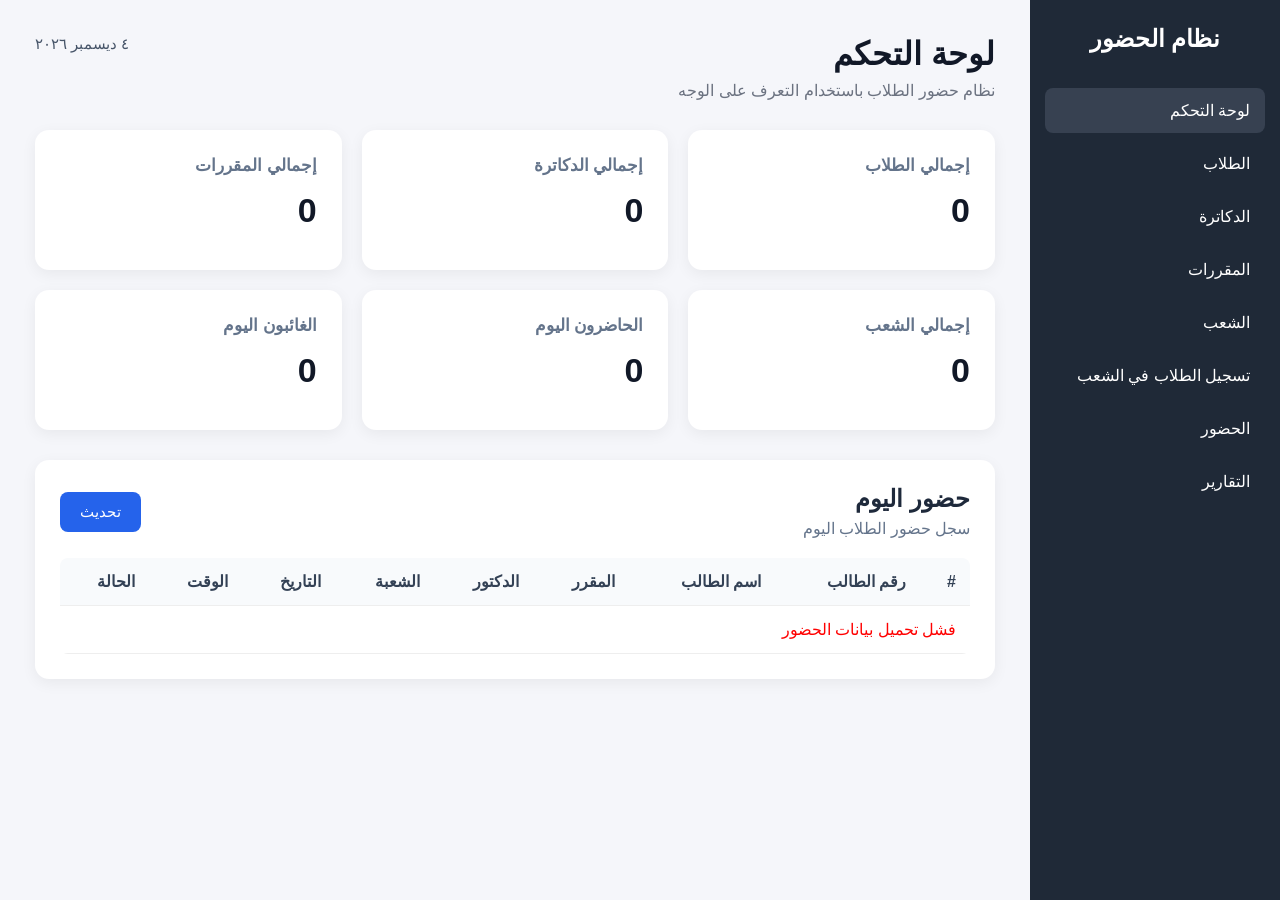
<file: frontend/index.html>
<!DOCTYPE html>
<html lang="ar" dir="rtl">

<head>

    <meta charset="UTF-8">

    <meta
        name="viewport"
        content="width=device-width, initial-scale=1.0"
    >

    <title>
        نظام حضور الطلاب
    </title>

    <link
        rel="stylesheet"
        href="style.css"
    >

</head>


<body>


    <!-- =====================================
         القائمة الجانبية
         ===================================== -->

    <aside class="sidebar">

        <h2>
            نظام الحضور
        </h2>


        <nav>

            <!-- لوحة التحكم -->

            <a
                href="index.html"
                class="nav-item active"
            >
                لوحة التحكم
            </a>


            <!-- الطلاب -->

            <a
                href="students.html"
                class="nav-item"
            >
                الطلاب
            </a>


            <!-- الدكاترة -->

            <a
                href="teachers.html"
                class="nav-item"
            >
                الدكاترة
            </a>


            <!-- المقررات -->

            <a
                href="courses.html"
                class="nav-item"
            >
                المقررات
            </a>


            <!-- الشعب -->

            <a
                href="course_sections.html"
                class="nav-item"
            >
                الشعب
            </a>


            <!-- تسجيل الطلاب في الشعب -->

            <a
                href="enrollments.html"
                class="nav-item"
            >
                تسجيل الطلاب في الشعب
            </a>


            <!-- الحضور -->

            <a
                href="attendance.html"
                class="nav-item"
            >
                الحضور
            </a>


            <!-- التقارير -->

            <a
                href="reports.html"
                class="nav-item"
            >
                التقارير
            </a>

        </nav>

    </aside>



    <!-- =====================================
         المحتوى الرئيسي
         ===================================== -->

    <main class="main-content">


        <!-- رأس الصفحة -->

        <header>

            <div>

                <h1>
                    لوحة التحكم
                </h1>

                <p>
                    نظام حضور الطلاب باستخدام التعرف على الوجه
                </p>

            </div>


            <div id="currentDate">
                --
            </div>

        </header>



        <!-- =====================================
             الإحصائيات
             ===================================== -->

        <section class="statistics">


            <!-- إجمالي الطلاب -->

            <div class="stat-card">

                <h3>
                    إجمالي الطلاب
                </h3>

                <strong id="totalStudents">
                    0
                </strong>

            </div>


            <!-- إجمالي الدكاترة -->

            <div class="stat-card">

                <h3>
                    إجمالي الدكاترة
                </h3>

                <strong id="totalTeachers">
                    0
                </strong>

            </div>


            <!-- إجمالي المقررات -->

            <div class="stat-card">

                <h3>
                    إجمالي المقررات
                </h3>

                <strong id="totalCourses">
                    0
                </strong>

            </div>


            <!-- إجمالي الشعب -->

            <div class="stat-card">

                <h3>
                    إجمالي الشعب
                </h3>

                <strong id="totalSections">
                    0
                </strong>

            </div>


            <!-- الحاضرون -->

            <div class="stat-card">

                <h3>
                    الحاضرون اليوم
                </h3>

                <strong id="presentToday">
                    0
                </strong>

            </div>


            <!-- الغائبون -->

            <div class="stat-card">

                <h3>
                    الغائبون اليوم
                </h3>

                <strong id="absentToday">
                    0
                </strong>

            </div>


        </section>



        <!-- =====================================
             حضور اليوم
             ===================================== -->

        <section class="content-card">


            <div class="card-header">

                <div>

                    <h2>
                        حضور اليوم
                    </h2>

                    <p>
                        سجل حضور الطلاب اليوم
                    </p>

                </div>


                <button
                    onclick="loadAttendance()"
                    class="refresh-button"
                >
                    تحديث
                </button>

            </div>



            <!-- جدول الحضور -->

            <div class="table-container">

                <table>

                    <thead>

                        <tr>

                            <th>
                                #
                            </th>

                            <th>
                                رقم الطالب
                            </th>

                            <th>
                                اسم الطالب
                            </th>

                            <th>
                                المقرر
                            </th>

                            <th>
                                الدكتور
                            </th>

                            <th>
                                الشعبة
                            </th>

                            <th>
                                التاريخ
                            </th>

                            <th>
                                الوقت
                            </th>

                            <th>
                                الحالة
                            </th>

                        </tr>

                    </thead>


                    <tbody id="attendanceTable">

                        <tr>

                            <td colspan="9">
                                جاري تحميل البيانات...
                            </td>

                        </tr>

                    </tbody>

                </table>

            </div>


        </section>


    </main>



    <!-- JavaScript -->

    <script src="app.js"></script>


</body>

</html>
</file>
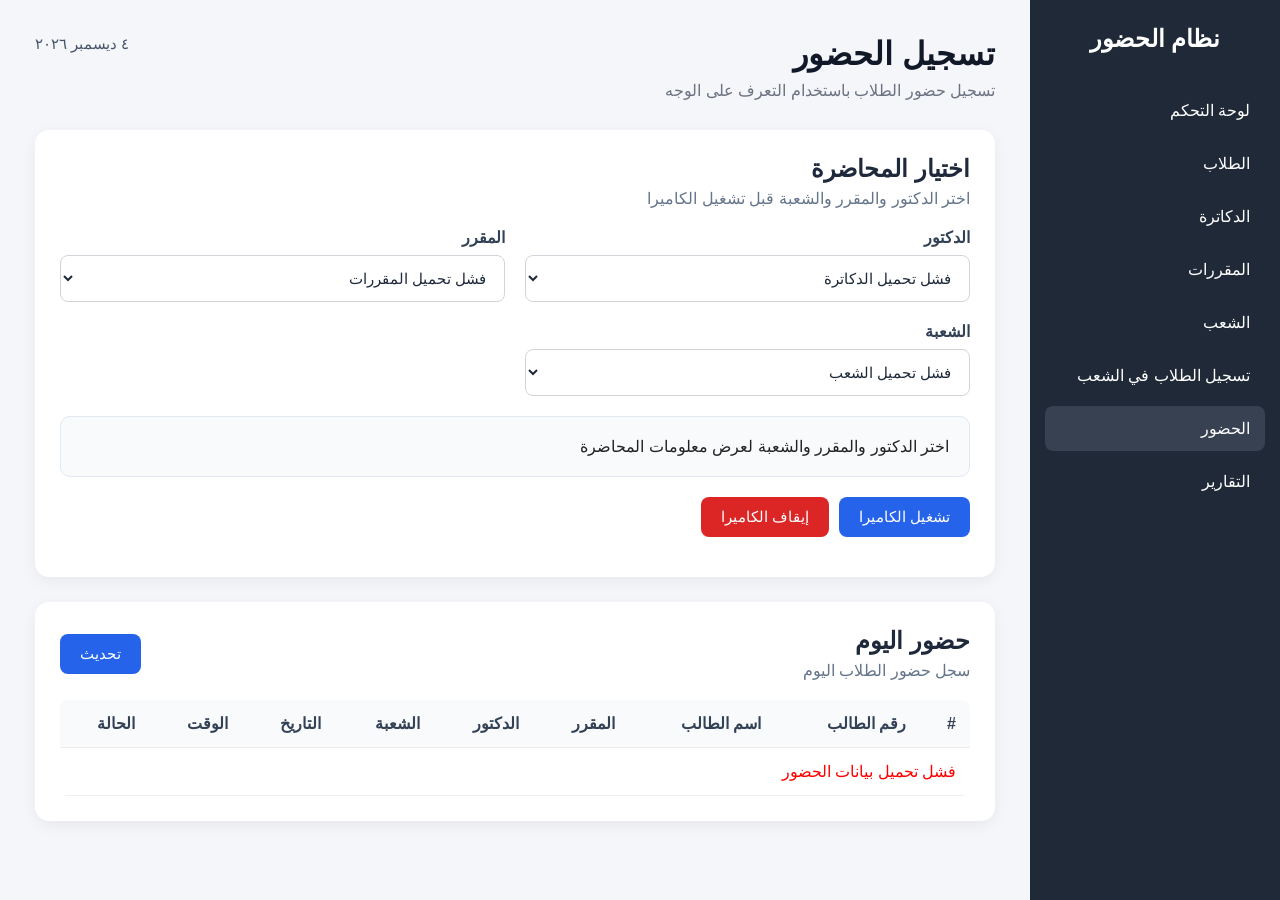
<file: frontend/attendance.html>
<!DOCTYPE html>
<html lang="ar" dir="rtl">

<head>

    <meta charset="UTF-8">

    <meta
        name="viewport"
        content="width=device-width, initial-scale=1.0"
    >

    <title>
        تسجيل الحضور
    </title>

    <link
        rel="stylesheet"
        href="style.css"
    >

</head>


<body>


    <!-- =========================================
         Sidebar
         ========================================= -->

    <!-- =========================================
         Sidebar
         ========================================= -->
    <aside class="sidebar">

        <h2>
            نظام الحضور
        </h2>

        <nav>

    <a href="index.html" class="nav-item">
        لوحة التحكم
    </a>

    <a href="students.html" class="nav-item">
        الطلاب
    </a>

    <a href="teachers.html" class="nav-item">
        الدكاترة
    </a>

    <a href="courses.html" class="nav-item">
        المقررات
    </a>

    <a href="course_sections.html" class="nav-item">
        الشعب
    </a>

    <a href="enrollments.html" class="nav-item">
        تسجيل الطلاب في الشعب
    </a>

    <a href="attendance.html" class="nav-item active">
        الحضور
    </a>

    <a href="reports.html" class="nav-item">
        التقارير
    </a>

</nav>

    </aside>



    <!-- =========================================
         Main Content
         ========================================= -->

    <main class="main-content">


        <!-- =====================================
             Header
             ===================================== -->

        <header>

            <div>

                <h1>
                    تسجيل الحضور
                </h1>

                <p>
                    تسجيل حضور الطلاب باستخدام التعرف على الوجه
                </p>

            </div>


            <div id="currentDate">
                --
            </div>

        </header>



        <!-- =====================================
             اختيار المحاضرة
             ===================================== -->

        <section class="content-card">


            <div class="card-header">

                <div>

                    <h2>
                        اختيار المحاضرة
                    </h2>

                    <p>
                        اختر الدكتور والمقرر والشعبة قبل تشغيل الكاميرا
                    </p>

                </div>

            </div>



            <!-- =================================
                 الاختيارات
                 ================================= -->

            <div class="enrollment-form">


                <!-- الدكتور -->

                <div class="form-group">

                    <label for="teacherSelect">
                        الدكتور
                    </label>


                    <select
                        id="teacherSelect"
                    >

                        <option value="">
                            اختر الدكتور
                        </option>

                    </select>

                </div>



                <!-- المقرر -->

                <div class="form-group">

                    <label for="courseSelect">
                        المقرر
                    </label>


                    <select
                        id="courseSelect"
                    >

                        <option value="">
                            اختر المقرر
                        </option>

                    </select>

                </div>



                <!-- الشعبة -->

                <div class="form-group">

                    <label for="sectionSelect">
                        الشعبة
                    </label>


                    <select
                        id="sectionSelect"
                    >

                        <option value="">
                            اختر الشعبة
                        </option>

                    </select>

                </div>


            </div>



            <!-- =================================
                 معلومات الشعبة
                 ================================= -->

            <div
                id="sectionInfo"
                class="section-info"
            >

                <div class="section-info-empty">

                    اختر الدكتور والمقرر والشعبة
                    لعرض معلومات المحاضرة

                </div>

            </div>



            <!-- =================================
                 أزرار الكاميرا
                 ================================= -->

            <div class="form-actions">


                <button
                    type="button"
                    id="startCameraBtn"
                    onclick="startCamera()"
                    class="primary-button"
                >
                    تشغيل الكاميرا
                </button>



                <button
                    type="button"
                    id="stopCameraBtn"
                    onclick="stopCamera()"
                    class="danger-button"
                >
                    إيقاف الكاميرا
                </button>


            </div>



            <!-- =================================
                 حالة الكاميرا
                 ================================= -->

            <div
                id="cameraStatus"
                class="message"
            ></div>


        </section>



        <!-- =====================================
             حضور اليوم
             ===================================== -->

        <section class="content-card">


            <div class="card-header">


                <div>

                    <h2>
                        حضور اليوم
                    </h2>

                    <p>
                        سجل حضور الطلاب اليوم
                    </p>

                </div>



                <button
                    type="button"
                    onclick="loadTodayAttendance()"
                    class="refresh-button"
                >
                    تحديث
                </button>


            </div>



            <!-- =================================
                 جدول الحضور
                 ================================= -->

            <div class="table-container">

                <table>


                    <thead>

                        <tr>

                            <th>
                                #
                            </th>


                            <th>
                                رقم الطالب
                            </th>


                            <th>
                                اسم الطالب
                            </th>


                            <th>
                                المقرر
                            </th>


                            <th>
                                الدكتور
                            </th>


                            <th>
                                الشعبة
                            </th>


                            <th>
                                التاريخ
                            </th>


                            <th>
                                الوقت
                            </th>


                            <th>
                                الحالة
                            </th>

                        </tr>

                    </thead>



                    <tbody id="attendanceTable">

                        <tr>

                            <td colspan="9">

                                جاري تحميل البيانات...

                            </td>

                        </tr>

                    </tbody>


                </table>

            </div>


        </section>


    </main>



    <!-- =========================================
         JavaScript
         ========================================= -->

    <script src="attendance.js"></script>


</body>

</html>
</file>
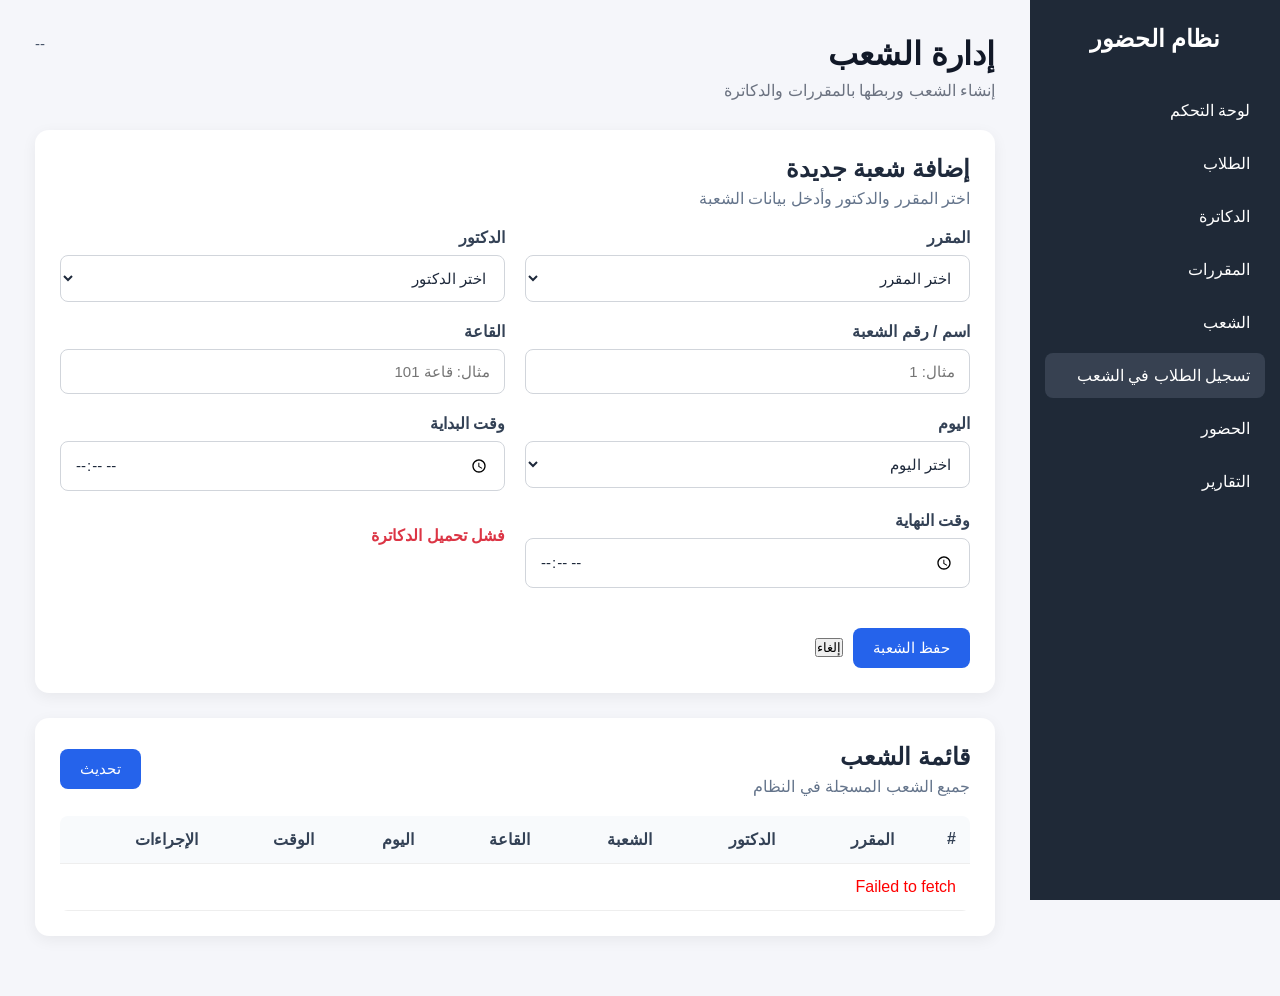
<file: frontend/course_sections.html>
<!DOCTYPE html>
<html lang="ar" dir="rtl">

<head>

    <meta charset="UTF-8">

    <meta
        name="viewport"
        content="width=device-width, initial-scale=1.0"
    >

    <title>إدارة الشعب</title>

    <link
        rel="stylesheet"
        href="style.css"
    >

</head>

<body>

    <aside class="sidebar">

        <h2>نظام الحضور</h2>

        <nav>

    <a href="index.html" class="nav-item">
        لوحة التحكم
    </a>

    <a href="students.html" class="nav-item">
        الطلاب
    </a>

    <a href="teachers.html" class="nav-item">
        الدكاترة
    </a>

    <a href="courses.html" class="nav-item">
        المقررات
    </a>

    <a href="course_sections.html" class="nav-item">
        الشعب
    </a>

    <a href="enrollments.html" class="nav-item active">
        تسجيل الطلاب في الشعب
    </a>

    <a href="attendance.html" class="nav-item">
        الحضور
    </a>

    <a href="reports.html" class="nav-item">
        التقارير
    </a>

</nav>
    </aside>


    <main class="main-content">

        <header>

            <div>

                <h1>
                    إدارة الشعب
                </h1>

                <p>
                    إنشاء الشعب وربطها بالمقررات والدكاترة
                </p>

            </div>

            <div id="currentDate">
                --
            </div>

        </header>


        <!-- نموذج الشعبة -->

        <section class="content-card">

            <div class="card-header">

                <div>

                    <h2 id="formTitle">
                        إضافة شعبة جديدة
                    </h2>

                    <p>
                        اختر المقرر والدكتور وأدخل بيانات الشعبة
                    </p>

                </div>

            </div>


            <form
                id="sectionForm"
                class="enrollment-form"
            >

                <input
                    type="hidden"
                    id="sectionId"
                >


                <div class="form-group">

                    <label for="courseId">
                        المقرر
                    </label>

                    <select
                        id="courseId"
                        required
                    >

                        <option value="">
                            اختر المقرر
                        </option>

                    </select>

                </div>


                <div class="form-group">

                    <label for="teacherId">
                        الدكتور
                    </label>

                    <select
                        id="teacherId"
                        required
                    >

                        <option value="">
                            اختر الدكتور
                        </option>

                    </select>

                </div>


                <div class="form-group">

                    <label for="sectionName">
                        اسم / رقم الشعبة
                    </label>

                    <input
                        type="text"
                        id="sectionName"
                        placeholder="مثال: 1"
                        required
                    >

                </div>


                <div class="form-group">

                    <label for="room">
                        القاعة
                    </label>

                    <input
                        type="text"
                        id="room"
                        placeholder="مثال: قاعة 101"
                    >

                </div>


                <div class="form-group">

                    <label for="day">
                        اليوم
                    </label>

                    <select id="day">

                        <option value="">
                            اختر اليوم
                        </option>

                        <option value="الأحد">
                            الأحد
                        </option>

                        <option value="الإثنين">
                            الإثنين
                        </option>

                        <option value="الثلاثاء">
                            الثلاثاء
                        </option>

                        <option value="الأربعاء">
                            الأربعاء
                        </option>

                        <option value="الخميس">
                            الخميس
                        </option>

                        <option value="السبت">
                            السبت
                        </option>

                    </select>

                </div>


                <div class="form-group">

                    <label for="startTime">
                        وقت البداية
                    </label>

                    <input
                        type="time"
                        id="startTime"
                    >

                </div>


                <div class="form-group">

                    <label for="endTime">
                        وقت النهاية
                    </label>

                    <input
                        type="time"
                        id="endTime"
                    >

                </div>


                <div
                    id="message"
                    class="message"
                ></div>


                <div class="form-actions">

                    <button
                        type="submit"
                        class="primary-button"
                    >
                        حفظ الشعبة
                    </button>

                    <button
                        type="button"
                        class="secondary-button"
                        onclick="resetForm()"
                    >
                        إلغاء
                    </button>

                </div>

            </form>

        </section>


        <!-- جدول الشعب -->

        <section class="content-card">

            <div class="card-header">

                <div>

                    <h2>
                        قائمة الشعب
                    </h2>

                    <p>
                        جميع الشعب المسجلة في النظام
                    </p>

                </div>

                <button
                    onclick="loadSections()"
                    class="refresh-button"
                >
                    تحديث
                </button>

            </div>


            <div class="table-container">

                <table>

                    <thead>

                        <tr>

                            <th>#</th>

                            <th>
                                المقرر
                            </th>

                            <th>
                                الدكتور
                            </th>

                            <th>
                                الشعبة
                            </th>

                            <th>
                                القاعة
                            </th>

                            <th>
                                اليوم
                            </th>

                            <th>
                                الوقت
                            </th>

                            <th>
                                الإجراءات
                            </th>

                        </tr>

                    </thead>


                    <tbody id="sectionsTable">

                        <tr>

                            <td colspan="8">
                                جاري تحميل البيانات...
                            </td>

                        </tr>

                    </tbody>

                </table>

            </div>

        </section>

    </main>


    <script src="course_sections.js"></script>

</body>

</html>
</file>
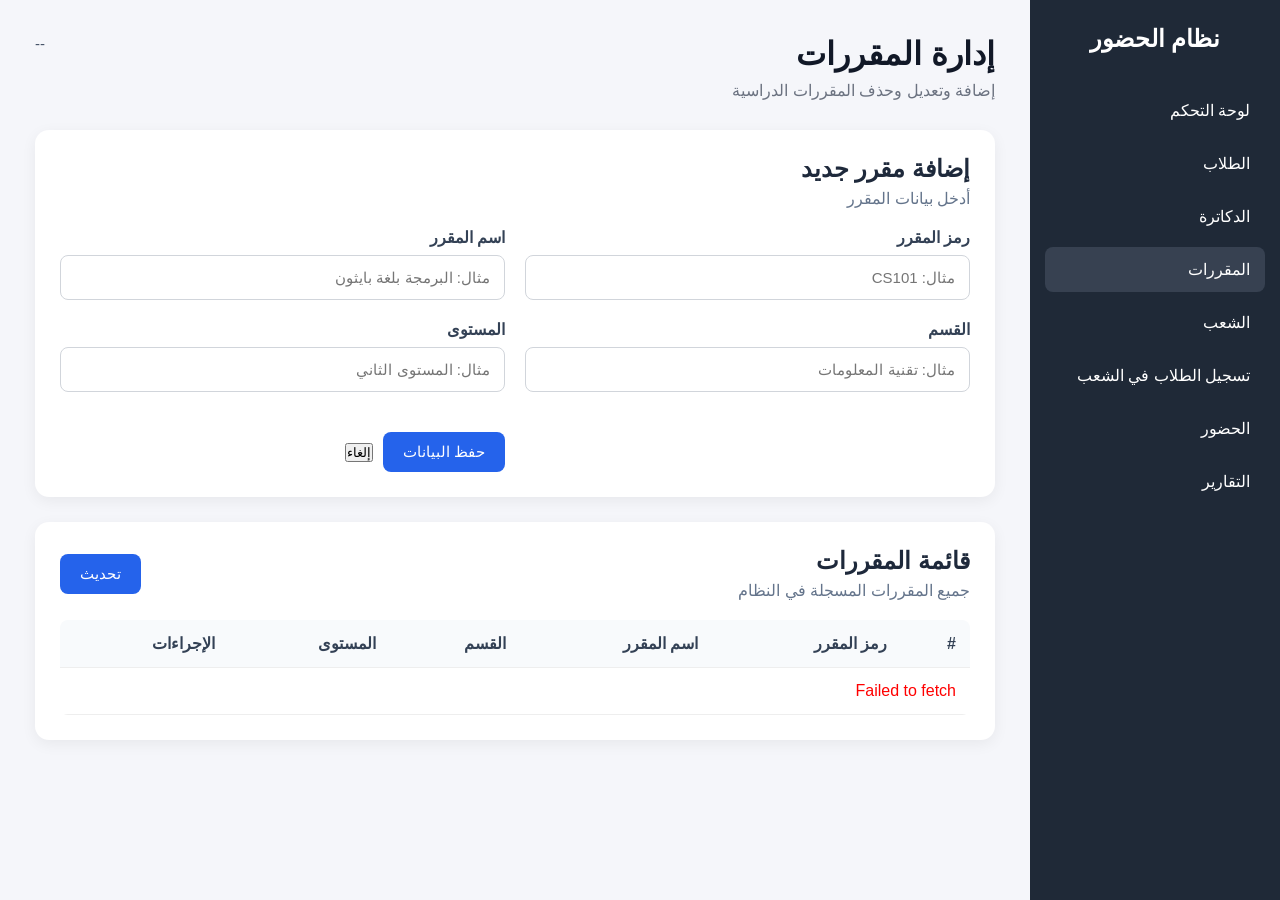
<file: frontend/courses.html>
<!DOCTYPE html>
<html lang="ar" dir="rtl">

<head>

    <meta charset="UTF-8">

    <meta
        name="viewport"
        content="width=device-width, initial-scale=1.0"
    >

    <title>إدارة المقررات</title>

    <link
        rel="stylesheet"
        href="style.css"
    >

</head>

<body>

    <!-- القائمة الجانبية -->

    <aside class="sidebar">

        <h2>نظام الحضور</h2>

        <nav>

            <a href="index.html" class="nav-item">
                لوحة التحكم
            </a>

            <a href="students.html" class="nav-item">
                الطلاب
            </a>

            <a href="teachers.html" class="nav-item">
                الدكاترة
            </a>

            <a href="courses.html" class="nav-item active">
                المقررات
            </a>

            <a href="course_sections.html" class="nav-item">
                الشعب
            </a>

            <a href="enrollments.html" class="nav-item">
                تسجيل الطلاب في الشعب
            </a>

            <a href="attendance.html" class="nav-item">
                الحضور
            </a>

            <a href="reports.html" class="nav-item">
                التقارير
            </a>

        </nav>

    </aside>


    <!-- المحتوى -->

    <main class="main-content">

        <header>

            <div>

                <h1>
                    إدارة المقررات
                </h1>

                <p>
                    إضافة وتعديل وحذف المقررات الدراسية
                </p>

            </div>

            <div id="currentDate">
                --
            </div>

        </header>


        <!-- نموذج المقرر -->

        <section class="content-card">

            <div class="card-header">

                <div>

                    <h2 id="formTitle">
                        إضافة مقرر جديد
                    </h2>

                    <p>
                        أدخل بيانات المقرر
                    </p>

                </div>

            </div>


            <form id="courseForm" class="enrollment-form">

                <input
                    type="hidden"
                    id="courseId"
                >


                <div class="form-group">

                    <label for="courseCode">
                        رمز المقرر
                    </label>

                    <input
                        type="text"
                        id="courseCode"
                        placeholder="مثال: CS101"
                        required
                    >

                </div>


                <div class="form-group">

                    <label for="courseName">
                        اسم المقرر
                    </label>

                    <input
                        type="text"
                        id="courseName"
                        placeholder="مثال: البرمجة بلغة بايثون"
                        required
                    >

                </div>


                <div class="form-group">

                    <label for="department">
                        القسم
                    </label>

                    <input
                        type="text"
                        id="department"
                        placeholder="مثال: تقنية المعلومات"
                    >

                </div>


                <div class="form-group">

                    <label for="level">
                        المستوى
                    </label>

                    <input
                        type="text"
                        id="level"
                        placeholder="مثال: المستوى الثاني"
                    >

                </div>


                <div
                    id="message"
                    class="message"
                ></div>


                <div class="form-actions">

                    <button
                        type="submit"
                        class="primary-button"
                    >
                        حفظ البيانات
                    </button>

                    <button
                        type="button"
                        class="secondary-button"
                        onclick="resetForm()"
                    >
                        إلغاء
                    </button>

                </div>

            </form>

        </section>


        <!-- جدول المقررات -->

        <section class="content-card">

            <div class="card-header">

                <div>

                    <h2>
                        قائمة المقررات
                    </h2>

                    <p>
                        جميع المقررات المسجلة في النظام
                    </p>

                </div>

                <button
                    onclick="loadCourses()"
                    class="refresh-button"
                >
                    تحديث
                </button>

            </div>


            <div class="table-container">

                <table>

                    <thead>

                        <tr>

                            <th>#</th>

                            <th>
                                رمز المقرر
                            </th>

                            <th>
                                اسم المقرر
                            </th>

                            <th>
                                القسم
                            </th>

                            <th>
                                المستوى
                            </th>

                            <th>
                                الإجراءات
                            </th>

                        </tr>

                    </thead>


                    <tbody id="coursesTable">

                        <tr>

                            <td colspan="6">
                                جاري تحميل البيانات...
                            </td>

                        </tr>

                    </tbody>

                </table>

            </div>

        </section>

    </main>


    <script src="courses.js"></script>

</body>

</html>
</file>
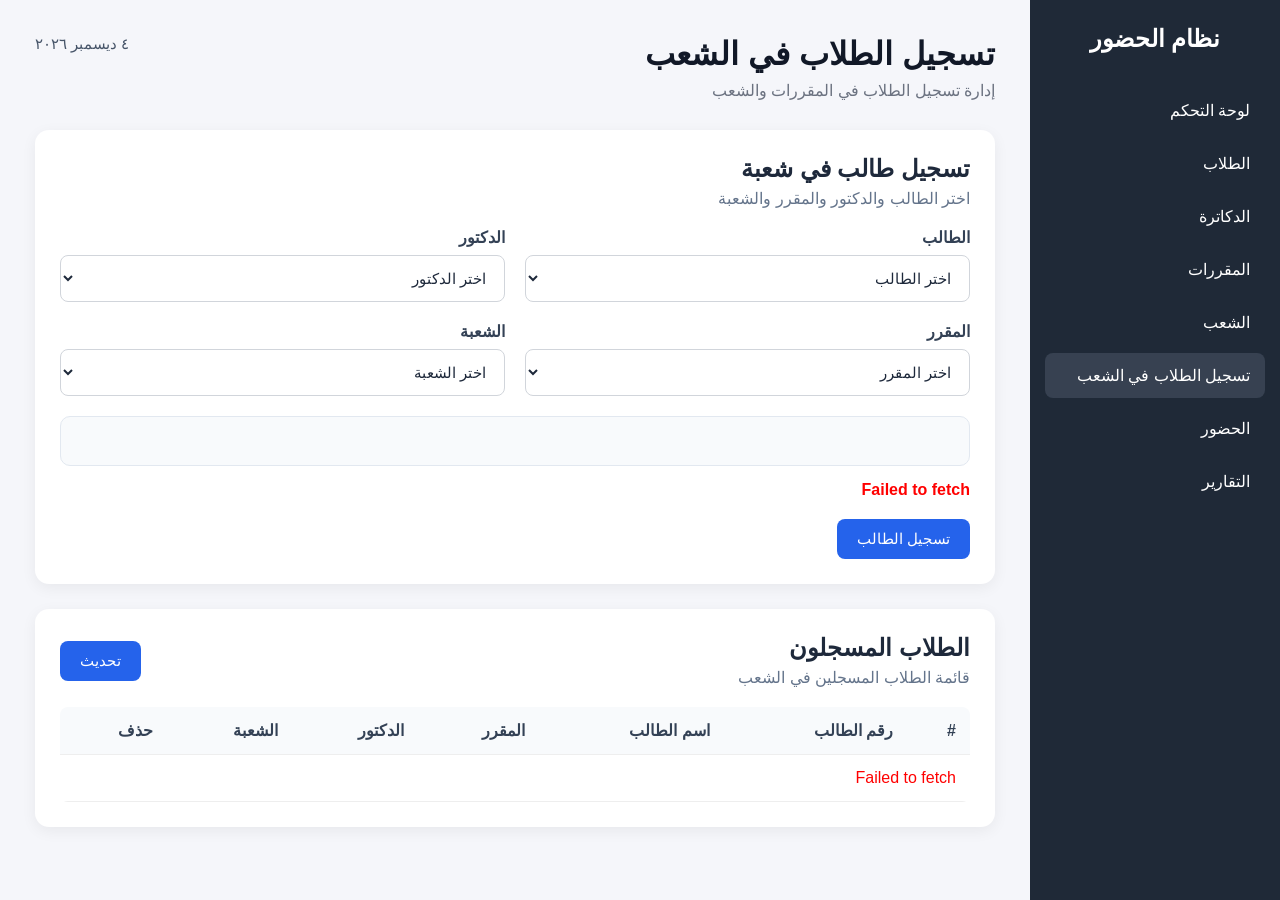
<file: frontend/enrollments.html>
<!DOCTYPE html>
<html lang="ar" dir="rtl">

<head>

    <meta charset="UTF-8">

    <meta
        name="viewport"
        content="width=device-width, initial-scale=1.0"
    >

    <title>
        تسجيل الطلاب في الشعب
    </title>

    <link
        rel="stylesheet"
        href="style.css"
    >

</head>


<body>


    <!-- =========================================
         القائمة الجانبية
         ========================================= -->
    <aside class="sidebar">

        <h2>
            نظام الحضور
        </h2>

        <nav>

            <a
                href="index.html"
                class="nav-item"
            >
                لوحة التحكم
            </a>

            <a
                href="students.html"
                class="nav-item"
            >
                الطلاب
            </a>

            <a
                href="teachers.html"
                class="nav-item"
            >
                الدكاترة
            </a>

            <a
                href="courses.html"
                class="nav-item"
            >
                المقررات
            </a>

            <a
                href="course_sections.html"
                class="nav-item"
            >
                الشعب
            </a>

            <a
                href="enrollments.html"
                class="nav-item active"
            >
                تسجيل الطلاب في الشعب
            </a>

            <a
                href="attendance.html"
                class="nav-item"
            >
                الحضور
            </a>

            <a
                href="reports.html"
                class="nav-item"
            >
                التقارير
            </a>

        </nav>

    </aside>


    <!-- المحتوى الرئيسي -->

    <main class="main-content">


        <!-- العنوان -->

        <header>

            <div>

                <h1>
                    تسجيل الطلاب في الشعب
                </h1>

                <p>
                    إدارة تسجيل الطلاب في المقررات والشعب
                </p>

            </div>


            <div id="currentDate">
                --
            </div>

        </header>


        <!-- بطاقة التسجيل -->

        <section class="content-card">

            <div class="card-header">

                <div>

                    <h2>
                        تسجيل طالب في شعبة
                    </h2>

                    <p>
                        اختر الطالب والدكتور والمقرر والشعبة
                    </p>

                </div>

            </div>


            <div class="enrollment-form">


                <!-- الطالب -->

                <div class="form-group">

                    <label for="studentSelect">
                        الطالب
                    </label>

                    <select id="studentSelect">

                        <option value="">
                            اختر الطالب
                        </option>

                    </select>

                </div>


                <!-- الدكتور -->

                <div class="form-group">

                    <label for="teacherSelect">
                        الدكتور
                    </label>

                    <select id="teacherSelect">

                        <option value="">
                            اختر الدكتور
                        </option>

                    </select>

                </div>


                <!-- المقرر -->

                <div class="form-group">

                    <label for="courseSelect">
                        المقرر
                    </label>

                    <select id="courseSelect">

                        <option value="">
                            اختر المقرر
                        </option>

                    </select>

                </div>


                <!-- الشعبة -->

                <div class="form-group">

                    <label for="sectionSelect">
                        الشعبة
                    </label>

                    <select id="sectionSelect">

                        <option value="">
                            اختر الشعبة
                        </option>

                    </select>

                </div>

            </div>


            <!-- معلومات الشعبة -->

            <div
                id="sectionInfo"
                class="section-info"
            ></div>


            <!-- الرسالة -->

            <div
                id="message"
                class="message"
            ></div>


            <!-- زر التسجيل -->

            <div class="form-actions">

                <button
                    type="button"
                    onclick="saveEnrollment()"
                    class="primary-button"
                >
                    تسجيل الطالب
                </button>

            </div>

        </section>


        <!-- جدول الطلاب -->

        <section class="content-card">

            <div class="card-header">

                <div>

                    <h2>
                        الطلاب المسجلون
                    </h2>

                    <p>
                        قائمة الطلاب المسجلين في الشعب
                    </p>

                </div>


                <button
                    type="button"
                    onclick="loadEnrollments()"
                    class="refresh-button"
                >
                    تحديث
                </button>

            </div>


            <div class="table-container">

                <table>

                    <thead>

                        <tr>

                            <th>#</th>

                            <th>
                                رقم الطالب
                            </th>

                            <th>
                                اسم الطالب
                            </th>

                            <th>
                                المقرر
                            </th>

                            <th>
                                الدكتور
                            </th>

                            <th>
                                الشعبة
                            </th>

                            <th>
                                حذف
                            </th>

                        </tr>

                    </thead>


                    <tbody id="enrollmentsTable">

                        <tr>

                            <td colspan="7">
                                جاري تحميل البيانات...
                            </td>

                        </tr>

                    </tbody>

                </table>

            </div>

        </section>


    </main>


    <script src="enrollments.js"></script>

</body>

</html>
</file>
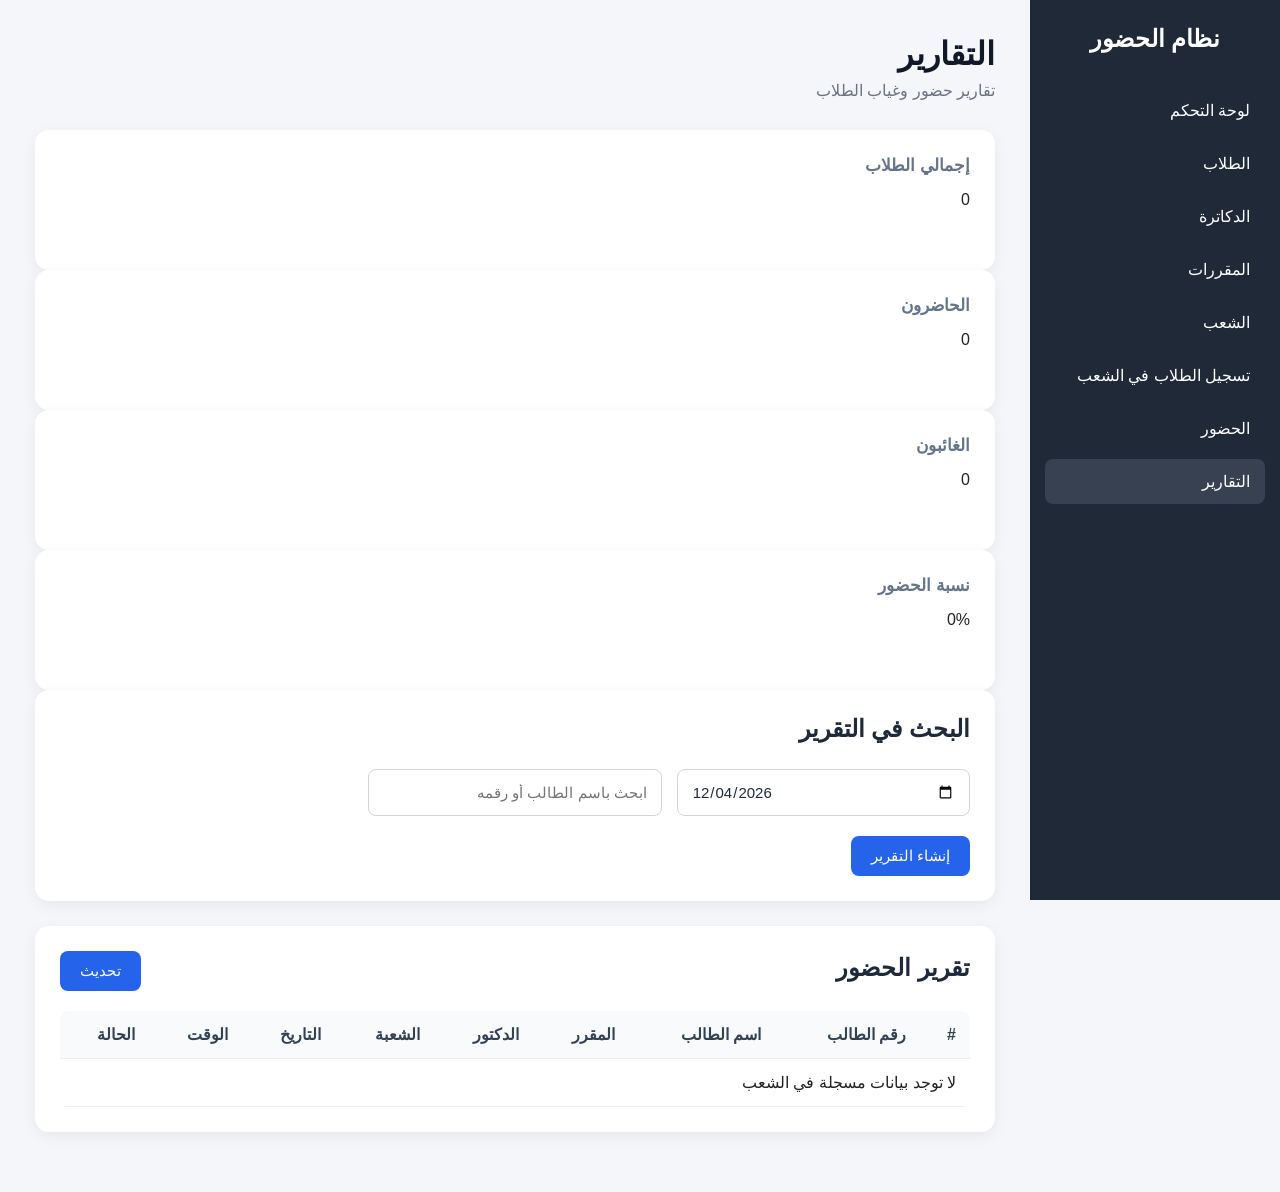
<file: frontend/reports.html>
<!DOCTYPE html>
<html lang="ar" dir="rtl">

<head>

    <meta charset="UTF-8">

    <meta
        name="viewport"
        content="width=device-width, initial-scale=1.0"
    >

    <title>التقارير</title>

    <link
        rel="stylesheet"
        href="style.css"
    >

</head>


<body>


    <!-- =========================================
         القائمة الجانبية
         ========================================= -->

    <aside class="sidebar">

        <h2>
            نظام الحضور
        </h2>


        <nav>

            <a
                href="index.html"
                class="nav-item"
            >
                لوحة التحكم
            </a>


            <a
                href="students.html"
                class="nav-item"
            >
                الطلاب
            </a>


            <a
                href="teachers.html"
                class="nav-item"
            >
                الدكاترة
            </a>


            <a
                href="courses.html"
                class="nav-item"
            >
                المقررات
            </a>


            <a
                href="course_sections.html"
                class="nav-item"
            >
                الشعب
            </a>


            <a
                href="enrollments.html"
                class="nav-item"
            >
                تسجيل الطلاب في الشعب
            </a>


            <a
                href="attendance.html"
                class="nav-item"
            >
                الحضور
            </a>


            <a
                href="reports.html"
                class="nav-item active"
            >
                التقارير
            </a>

        </nav>

    </aside>



    <!-- =========================================
         المحتوى الرئيسي
         ========================================= -->

    <main class="main-content">


        <!-- رأس الصفحة -->

        <header>

            <div>

                <h1>
                    التقارير
                </h1>

                <p>
                    تقارير حضور وغياب الطلاب
                </p>

            </div>

        </header>



        <!-- =========================================
             الإحصائيات
             ========================================= -->

        <section class="stats-grid">


            <!-- إجمالي الطلاب -->

            <div class="stat-card">

                <h3>
                    إجمالي الطلاب
                </h3>

                <p id="totalStudents">
                    0
                </p>

            </div>



            <!-- الحاضرون -->

            <div class="stat-card">

                <h3>
                    الحاضرون
                </h3>

                <p id="presentStudents">
                    0
                </p>

            </div>



            <!-- الغائبون -->

            <div class="stat-card">

                <h3>
                    الغائبون
                </h3>

                <p id="absentStudents">
                    0
                </p>

            </div>



            <!-- نسبة الحضور -->

            <div class="stat-card">

                <h3>
                    نسبة الحضور
                </h3>

                <p id="attendancePercentage">
                    0%
                </p>

            </div>


        </section>



        <!-- =========================================
             البحث والتاريخ
             ========================================= -->

        <section class="content-card">


            <div class="card-header">

                <h2>
                    البحث في التقرير
                </h2>

            </div>



            <div class="form-grid">


                <!-- التاريخ -->

                <input
                    type="date"
                    id="reportDate"
                >


                <!-- البحث عن الطالب -->

                <input
                    type="text"
                    id="searchStudent"
                    placeholder="ابحث باسم الطالب أو رقمه"
                >


            </div>



            <button
                class="add-button"
                onclick="generateReport()"
            >
                إنشاء التقرير
            </button>


        </section>



        <!-- =========================================
             التقرير
             ========================================= -->

        <section class="content-card">


            <div class="card-header">

                <h2>
                    تقرير الحضور
                </h2>


                <button
                    class="refresh-button"
                    onclick="generateReport()"
                >
                    تحديث
                </button>

            </div>



            <div class="table-container">


                <table>


                    <thead>

                        <tr>


                            <th>
                                #
                            </th>


                            <th>
                                رقم الطالب
                            </th>


                            <th>
                                اسم الطالب
                            </th>


                            <th>
                                المقرر
                            </th>


                            <th>
                                الدكتور
                            </th>


                            <th>
                                الشعبة
                            </th>


                            <th>
                                التاريخ
                            </th>


                            <th>
                                الوقت
                            </th>


                            <th>
                                الحالة
                            </th>


                        </tr>

                    </thead>



                    <tbody id="reportTable">


                        <tr>

                            <td colspan="9">

                                جاري تحميل التقرير...

                            </td>

                        </tr>


                    </tbody>


                </table>


            </div>


        </section>


    </main>



    <!-- JavaScript -->

    <script src="reports.js"></script>


</body>

</html>
</file>
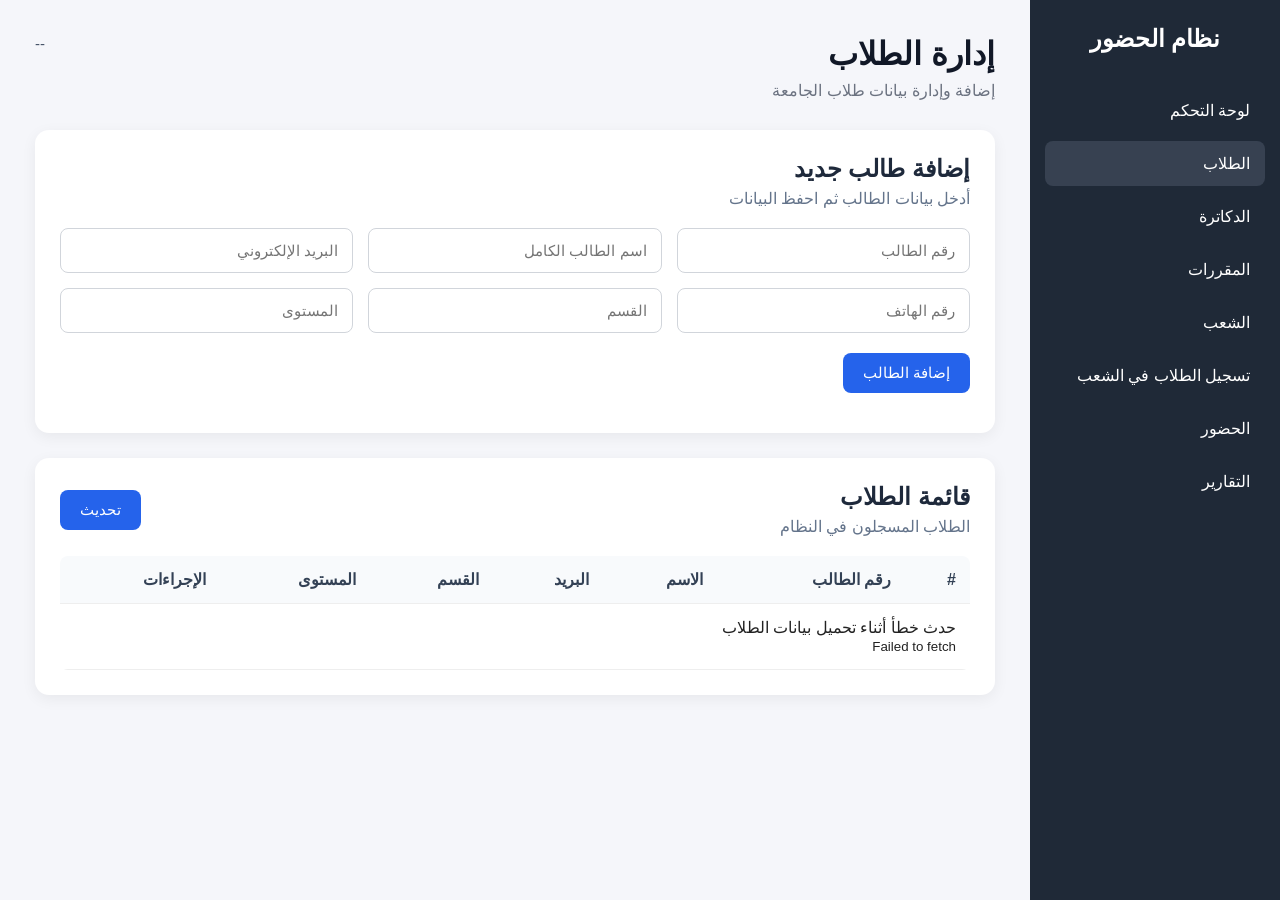
<file: frontend/students.html>
<!DOCTYPE html>
<html lang="ar" dir="rtl">

<head>

    <meta charset="UTF-8">

    <meta
        name="viewport"
        content="width=device-width, initial-scale=1.0"
    >

    <title>إدارة الطلاب</title>

    <link
        rel="stylesheet"
        href="style.css"
    >

</head>


<body>


    <!-- =====================================
         القائمة الجانبية
         ===================================== -->

    <aside class="sidebar">

        <h2>
            نظام الحضور
        </h2>


        <nav>

            <a
                href="index.html"
                class="nav-item"
            >
                لوحة التحكم
            </a>


            <a
                href="students.html"
                class="nav-item active"
            >
                الطلاب
            </a>


            <a
                href="teachers.html"
                class="nav-item"
            >
                الدكاترة
            </a>


            <a
                href="courses.html"
                class="nav-item"
            >
                المقررات
            </a>


            <a
                href="course_sections.html"
                class="nav-item"
            >
                الشعب
            </a>


            <a
                href="enrollments.html"
                class="nav-item"
            >
                تسجيل الطلاب في الشعب
            </a>


            <a
                href="attendance.html"
                class="nav-item"
            >
                الحضور
            </a>


            <a
                href="reports.html"
                class="nav-item"
            >
                التقارير
            </a>

        </nav>

    </aside>



    <!-- =====================================
         المحتوى الرئيسي
         ===================================== -->

    <main class="main-content">


        <!-- رأس الصفحة -->

        <header>

            <div>

                <h1>
                    إدارة الطلاب
                </h1>

                <p>
                    إضافة وإدارة بيانات طلاب الجامعة
                </p>

            </div>


            <div id="currentDate">
                --
            </div>

        </header>



        <!-- =====================================
             إضافة طالب
             ===================================== -->

        <section class="content-card">

            <div class="card-header">

                <div>

                    <h2>
                        إضافة طالب جديد
                    </h2>

                    <p>
                        أدخل بيانات الطالب ثم احفظ البيانات
                    </p>

                </div>

            </div>


            <form id="studentForm">


                <div class="form-grid">


                    <!-- رقم الطالب -->

                    <input
                        type="text"
                        id="studentNumber"
                        placeholder="رقم الطالب"
                        required
                    >


                    <!-- اسم الطالب -->

                    <input
                        type="text"
                        id="fullName"
                        placeholder="اسم الطالب الكامل"
                        required
                    >


                    <!-- البريد -->

                    <input
                        type="email"
                        id="email"
                        placeholder="البريد الإلكتروني"
                    >


                    <!-- الهاتف -->

                    <input
                        type="text"
                        id="phone"
                        placeholder="رقم الهاتف"
                    >


                    <!-- القسم -->

                    <input
                        type="text"
                        id="department"
                        placeholder="القسم"
                    >


                    <!-- المستوى -->

                    <input
                        type="text"
                        id="level"
                        placeholder="المستوى"
                    >

                </div>


                <button
                    type="submit"
                    class="add-button"
                >
                    إضافة الطالب
                </button>


            </form>


            <p id="message"></p>

        </section>



        <!-- =====================================
             قائمة الطلاب
             ===================================== -->

        <section class="content-card">


            <div class="card-header">

                <div>

                    <h2>
                        قائمة الطلاب
                    </h2>

                    <p>
                        الطلاب المسجلون في النظام
                    </p>

                </div>


                <button
                    onclick="loadStudents()"
                    class="refresh-button"
                >
                    تحديث
                </button>

            </div>



            <div class="table-container">

                <table>


                    <thead>

                        <tr>

                            <th>
                                #
                            </th>

                            <th>
                                رقم الطالب
                            </th>

                            <th>
                                الاسم
                            </th>

                            <th>
                                البريد
                            </th>

                            <th>
                                القسم
                            </th>

                            <th>
                                المستوى
                            </th>

                            <th>
                                الإجراءات
                            </th>

                        </tr>

                    </thead>


                    <tbody id="studentsTable">

                        <tr>

                            <td colspan="7">
                                جاري التحميل...
                            </td>

                        </tr>

                    </tbody>


                </table>

            </div>


        </section>


    </main>



    <!-- JavaScript -->

    <script src="students.js"></script>


</body>

</html>
</file>
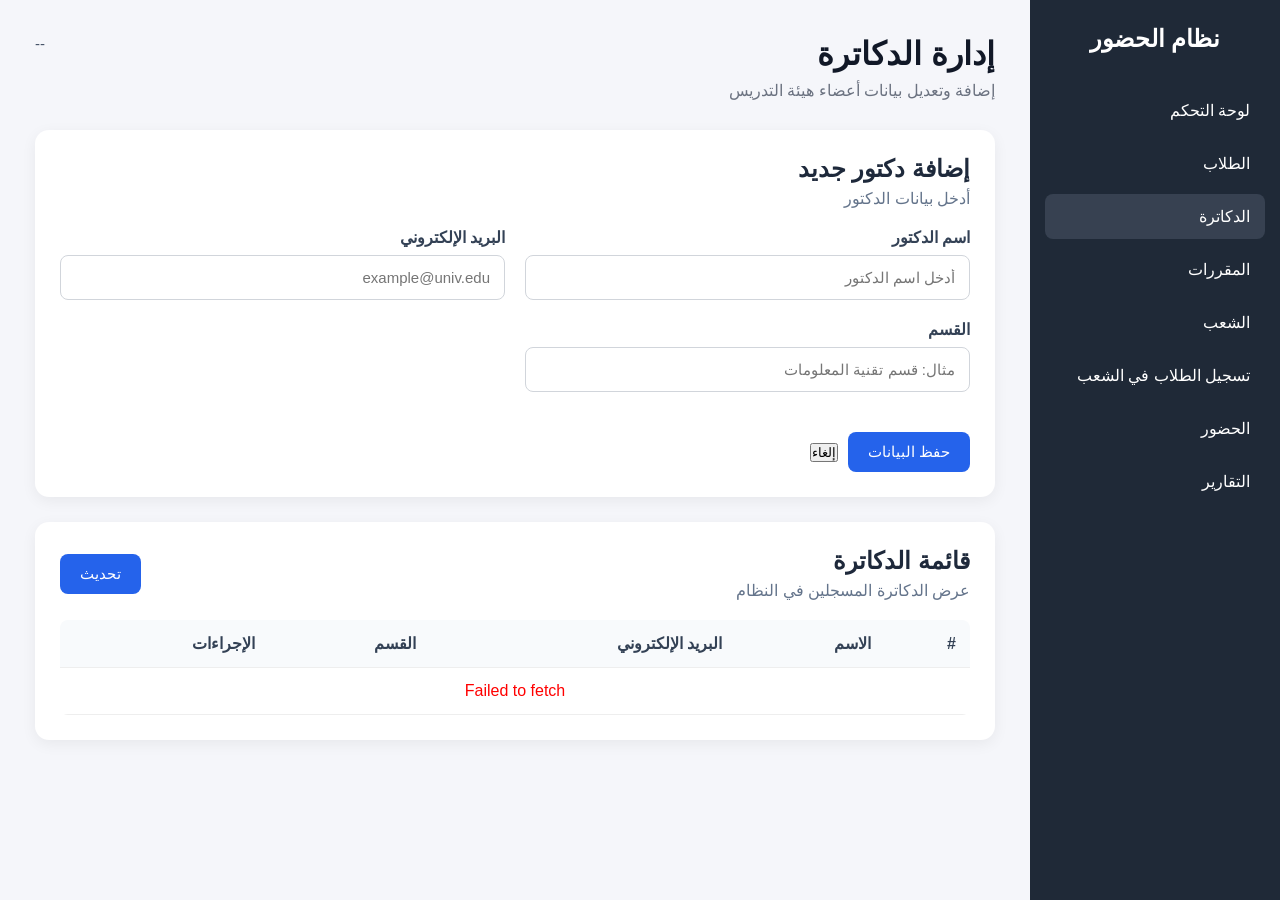
<file: frontend/teachers.html>
<!DOCTYPE html>
<html lang="ar" dir="rtl">

<head>

    <meta charset="UTF-8">

    <meta
        name="viewport"
        content="width=device-width, initial-scale=1.0"
    >

    <title>إدارة الدكاترة</title>

    <link
        rel="stylesheet"
        href="style.css"
    >

</head>


<body>

    <!-- ==============================
         القائمة الجانبية
         ============================== -->

    <aside class="sidebar">

        <h2>
            نظام الحضور
        </h2>

        <nav>

            <a
                href="index.html"
                class="nav-item"
            >
                لوحة التحكم
            </a>

            <a
                href="students.html"
                class="nav-item"
            >
                الطلاب
            </a>

            <a
                href="teachers.html"
                class="nav-item active"
            >
                الدكاترة
            </a>

            <a
                href="courses.html"
                class="nav-item"
            >
                المقررات
            </a>

            <a
                href="course_sections.html"
                class="nav-item"
            >
                الشعب
            </a>

            <a
                href="enrollments.html"
                class="nav-item"
            >
                تسجيل الطلاب في الشعب
            </a>

            <a
                href="attendance.html"
                class="nav-item"
            >
                الحضور
            </a>

            <a
                href="reports.html"
                class="nav-item"
            >
                التقارير
            </a>

        </nav>

    </aside>


    <!-- ==============================
         المحتوى الرئيسي
         ============================== -->

    <main class="main-content">


        <!-- رأس الصفحة -->

        <header>

            <div>

                <h1>
                    إدارة الدكاترة
                </h1>

                <p>
                    إضافة وتعديل بيانات أعضاء هيئة التدريس
                </p>

            </div>


            <div id="currentDate">
                --
            </div>

        </header>


        <!-- ==============================
             إضافة / تعديل دكتور
             ============================== -->

        <section class="content-card">

            <div class="card-header">

                <div>

                    <h2 id="formTitle">
                        إضافة دكتور جديد
                    </h2>

                    <p>
                        أدخل بيانات الدكتور
                    </p>

                </div>

            </div>


            <form
                id="teacherForm"
                class="enrollment-form"
            >

                <!-- ID مخفي للتعديل -->

                <input
                    type="hidden"
                    id="teacherId"
                >


                <!-- اسم الدكتور -->

                <div class="form-group">

                    <label for="fullName">
                        اسم الدكتور
                    </label>

                    <input
                        type="text"
                        id="fullName"
                        placeholder="أدخل اسم الدكتور"
                        required
                    >

                </div>


                <!-- البريد الإلكتروني -->

                <div class="form-group">

                    <label for="email">
                        البريد الإلكتروني
                    </label>

                    <input
                        type="email"
                        id="email"
                        placeholder="example@univ.edu"
                    >

                </div>


                <!-- القسم -->

                <div class="form-group">

                    <label for="department">
                        القسم
                    </label>

                    <input
                        type="text"
                        id="department"
                        placeholder="مثال: قسم تقنية المعلومات"
                    >

                </div>


                <!-- الرسالة -->

                <div
                    id="message"
                    class="message"
                ></div>


                <!-- الأزرار -->

                <div class="form-actions">

                    <button
                        type="submit"
                        class="primary-button"
                    >
                        حفظ البيانات
                    </button>

                    <button
                        type="button"
                        class="secondary-button"
                        onclick="resetForm()"
                    >
                        إلغاء
                    </button>

                </div>

            </form>

        </section>


        <!-- ==============================
             قائمة الدكاترة
             ============================== -->

        <section class="content-card">

            <div class="card-header">

                <div>

                    <h2>
                        قائمة الدكاترة
                    </h2>

                    <p>
                        عرض الدكاترة المسجلين في النظام
                    </p>

                </div>


                <button
                    onclick="loadTeachers()"
                    class="refresh-button"
                >
                    تحديث
                </button>

            </div>


            <div class="table-container">

                <table>

                    <thead>

                        <tr>

                            <th>
                                #
                            </th>

                            <th>
                                الاسم
                            </th>

                            <th>
                                البريد الإلكتروني
                            </th>

                            <th>
                                القسم
                            </th>

                            <th>
                                الإجراءات
                            </th>

                        </tr>

                    </thead>


                    <tbody id="teachersTable">

                        <tr>

                            <td colspan="5">
                                جاري تحميل البيانات...
                            </td>

                        </tr>

                    </tbody>

                </table>

            </div>

        </section>


    </main>


    <!-- JavaScript -->

    <script src="teachers.js"></script>

</body>

</html>
</file>
<file: frontend/style.css>
/* =====================================================
   RESET
   ===================================================== */

* {
    box-sizing: border-box;
    margin: 0;
    padding: 0;
}

html {
    direction: rtl;
}

body {
    font-family: Arial, Tahoma, sans-serif;
    background: #f5f6fa;
    color: #222;
    min-height: 100vh;
    display: flex;
}


/* =====================================================
   SIDEBAR
   ===================================================== */

.sidebar {
    width: 250px;
    min-width: 250px;
    min-height: 100vh;

    background: #1f2937;
    color: white;

    padding: 25px 15px;

    position: fixed;
    top: 0;
    right: 0;
    bottom: 0;

    overflow-y: auto;
}

.sidebar h2 {
    text-align: center;
    margin-bottom: 35px;
    font-size: 24px;
}

.sidebar nav {
    display: flex;
    flex-direction: column;
    gap: 8px;
}

.sidebar .nav-item {
    display: block;
    width: 100%;

    padding: 13px 15px;

    border: none;
    border-radius: 8px;

    background: transparent;
    color: white;

    text-decoration: none;
    text-align: right;

    font-family: inherit;
    font-size: 16px;

    cursor: pointer;

    transition: 0.2s;
}

.sidebar .nav-item:hover {
    background: rgba(255, 255, 255, 0.10);
}

.sidebar .nav-item.active {
    background: #374151;
}


/* =====================================================
   MAIN CONTENT
   ===================================================== */

.main-content {
    width: calc(100% - 250px);

    margin-right: 250px;

    padding: 35px;

    min-height: 100vh;

    overflow-x: hidden;
}


/* =====================================================
   HEADER
   ===================================================== */

header {
    width: 100%;

    display: flex;

    justify-content: space-between;
    align-items: flex-start;

    gap: 20px;

    margin-bottom: 30px;
}

header h1 {
    margin-bottom: 8px;

    font-size: 32px;
    color: #111827;
}

header p {
    color: #6b7280;
    font-size: 16px;
}

#currentDate {
    color: #475569;
    font-size: 15px;
    white-space: nowrap;
}


/* =====================================================
   CONTENT CARD
   ===================================================== */

.content-card {
    width: 100%;

    background: white;

    border-radius: 14px;

    padding: 25px;

    margin-bottom: 25px;

    box-shadow:
        0 4px 15px
        rgba(0, 0, 0, 0.06);
}

.card-header {
    display: flex;

    justify-content: space-between;
    align-items: center;

    gap: 20px;

    margin-bottom: 20px;
}

.card-header h2 {
    color: #1e293b;
    margin-bottom: 6px;
}

.card-header p {
    color: #64748b;
}


/* =====================================================
   DASHBOARD STATISTICS
   ===================================================== */

.statistics {
    width: 100%;

    display: grid;

    grid-template-columns:
        repeat(3, minmax(0, 1fr));

    gap: 20px;

    margin-bottom: 30px;
}

.stat-card {
    background: white;

    border-radius: 14px;

    padding: 25px;

    min-height: 140px;

    box-shadow:
        0 4px 15px
        rgba(0, 0, 0, 0.06);
}

.stat-card h3 {
    margin-bottom: 15px;

    color: #64748b;

    font-size: 17px;
}

.stat-card strong {
    display: block;

    color: #111827;

    font-size: 34px;
}


/* =====================================================
   FORMS
   ===================================================== */

.form-grid {
    width: 100%;

    display: grid;

    grid-template-columns:
        repeat(2, minmax(0, 1fr));

    gap: 15px;

    margin-bottom: 20px;
}

.form-grid input,
.form-group input,
.form-group select,
select {
    width: 100%;

    padding: 13px 14px;

    border: 1px solid #d1d5db;

    border-radius: 8px;

    background: white;

    color: #1e293b;

    font-family: inherit;

    font-size: 15px;

    outline: none;

    transition: 0.2s;
}

.form-grid input:focus,
.form-group input:focus,
.form-group select:focus,
select:focus {
    border-color: #2563eb;

    box-shadow:
        0 0 0 3px
        rgba(37, 99, 235, 0.10);
}

.form-group {
    display: flex;

    flex-direction: column;

    gap: 8px;
}

.form-group label {
    color: #334155;

    font-weight: 600;
}


/* =====================================================
   ENROLLMENT / SECTION FORMS
   ===================================================== */

.enrollment-form {
    width: 100%;

    display: grid;

    grid-template-columns:
        repeat(2, minmax(0, 1fr));

    gap: 20px;

    margin-top: 20px;
}


/* =====================================================
   SECTION INFO
   ===================================================== */

.section-info {
    width: 100%;

    margin-top: 20px;

    padding: 20px;

    border-radius: 10px;

    background: #f8fafc;

    border: 1px solid #e2e8f0;

    min-height: 50px;
}

.section-info p {
    margin: 8px 0;

    color: #475569;
}

.section-info strong {
    color: #1e293b;
}


/* =====================================================
   BUTTONS
   ===================================================== */

button {
    font-family: inherit;
}

.primary-button,
.add-button,
.refresh-button {
    border: none;

    border-radius: 8px;

    padding: 11px 20px;

    background: #2563eb;

    color: white;

    font-size: 15px;

    cursor: pointer;

    transition: 0.2s;
}

.primary-button:hover,
.add-button:hover,
.refresh-button:hover {
    background: #1d4ed8;
}

.danger-button {
    border: none;

    border-radius: 8px;

    padding: 11px 20px;

    background: #dc2626;

    color: white;

    font-size: 15px;

    cursor: pointer;

    transition: 0.2s;
}

.danger-button:hover {
    background: #b91c1c;
}


/* =====================================================
   STUDENT BUTTONS
   ===================================================== */

.delete-button {
    border: none;

    background: #dc2626;

    color: white;

    padding: 7px 12px;

    border-radius: 6px;

    cursor: pointer;
}

.delete-button:hover {
    background: #b91c1c;
}

.face-button {
    border: none;

    background: #16a34a;

    color: white;

    padding: 7px 12px;

    border-radius: 6px;

    cursor: pointer;

    margin-left: 5px;
}

.face-button:hover {
    background: #15803d;
}

.edit-button {
    border: none;

    background: #2563eb;

    color: white;

    padding: 7px 12px;

    border-radius: 6px;

    cursor: pointer;

    margin-left: 5px;
}

.edit-button:hover {
    background: #1d4ed8;
}

.face-delete-button {
    border: none;

    background: #f59e0b;

    color: white;

    padding: 7px 12px;

    border-radius: 6px;

    cursor: pointer;

    margin-left: 5px;
}

.face-delete-button:hover {
    background: #d97706;
}


/* =====================================================
   CAMERA BUTTONS
   ===================================================== */

.form-actions {
    display: flex;

    align-items: center;

    gap: 10px;

    margin-top: 20px;

    flex-wrap: wrap;
}

.camera-start-button {
    border: none;

    background: #16a34a;

    color: white;

    padding: 11px 20px;

    border-radius: 8px;

    cursor: pointer;

    font-size: 15px;
}

.camera-start-button:hover {
    background: #15803d;
}

.camera-stop-button {
    border: none;

    background: #dc2626;

    color: white;

    padding: 11px 20px;

    border-radius: 8px;

    cursor: pointer;

    font-size: 15px;
}

.camera-stop-button:hover {
    background: #b91c1c;
}


/* =====================================================
   MESSAGES
   ===================================================== */

.message {
    margin-top: 15px;

    font-weight: 600;
}

#message {
    margin-top: 15px;

    font-weight: bold;
}


/* =====================================================
   TABLE
   ===================================================== */

.table-container {
    width: 100%;

    overflow-x: auto;

    border-radius: 8px;
}

table {
    width: 100%;

    min-width: 700px;

    border-collapse: collapse;

    background: white;
}

th,
td {
    padding: 14px;

    text-align: right;

    border-bottom: 1px solid #eee;

    white-space: nowrap;
}

th {
    background: #f8fafc;

    color: #334155;

    font-weight: 700;
}

tbody tr:hover {
    background: #f8fafc;
}


/* =====================================================
   ATTENDANCE STATUS
   ===================================================== */

.present {
    color: #15803d;

    font-weight: bold;
}

.absent {
    color: #dc2626;

    font-weight: bold;
}

.status-present {
    display: inline-block;

    padding: 5px 10px;

    border-radius: 6px;

    background: #dcfce7;

    color: #15803d;

    font-weight: 600;
}

.status-absent {
    display: inline-block;

    padding: 5px 10px;

    border-radius: 6px;

    background: #fee2e2;

    color: #dc2626;

    font-weight: 600;
}


/* =====================================================
   TABLE BUTTONS
   ===================================================== */

.table-container button {
    margin: 2px;

    font-family: inherit;
}


/* =====================================================
   REPORTS
   ===================================================== */

.report-filters {
    display: grid;

    grid-template-columns:
        repeat(3, minmax(0, 1fr));

    gap: 15px;

    margin-bottom: 20px;
}


/* =====================================================
   RESPONSIVE - TABLET
   ===================================================== */

@media (max-width: 1100px) {

    .sidebar {
        width: 220px;
        min-width: 220px;
    }

    .main-content {
        width: calc(100% - 220px);

        margin-right: 220px;

        padding: 25px;
    }

    .statistics {
        grid-template-columns:
            repeat(2, minmax(0, 1fr));
    }

}


/* =====================================================
   RESPONSIVE - MOBILE
   ===================================================== */

@media (max-width: 800px) {

    body {
        display: block;
    }

    .sidebar {
        position: relative;

        width: 100%;

        min-width: 100%;

        min-height: auto;

        padding: 15px;
    }

    .sidebar h2 {
        margin-bottom: 15px;
    }

    .sidebar nav {
        gap: 5px;
    }

    .sidebar .nav-item {
        text-align: center;
    }

    .main-content {
        width: 100%;

        margin-right: 0;

        padding: 20px;
    }

    header {
        flex-direction: column;

        align-items: flex-start;
    }

    .statistics {
        grid-template-columns: 1fr;
    }

    .enrollment-form {
        grid-template-columns: 1fr;
    }

    .form-grid {
        grid-template-columns: 1fr;
    }

    .report-filters {
        grid-template-columns: 1fr;
    }

}


/* =====================================================
   SMALL MOBILE
   ===================================================== */

@media (max-width: 500px) {

    .main-content {
        padding: 12px;
    }

    .content-card {
        padding: 15px;
    }

    .stat-card {
        padding: 18px;
    }

    header h1 {
        font-size: 25px;
    }

    .card-header {
        flex-direction: column;

        align-items: flex-start;
    }

    .form-actions {
        flex-direction: column;

        align-items: stretch;
    }

    .primary-button,
    .danger-button,
    .add-button,
    .refresh-button {
        width: 100%;
    }

}

/* أضف هذا التعديل البسيط لملفك الأصلي style.css */
.sidebar .nav-item i {
    margin-left: 8px;
}

.form-actions {
    display: flex;
    gap: 10px;
}

/* لضبط شبكة النموذج لتتوزع بشكل متناسق 3 خانات جنب بعض في الشاشات الواسعة */
@media (min-width: 900px) {
    .form-grid {
        grid-template-columns: repeat(3, minmax(0, 1fr));
    }
    .form-group[style*="grid-column: span 2;"] {
        grid-column: span 1 !important;
    }
}
</file>
